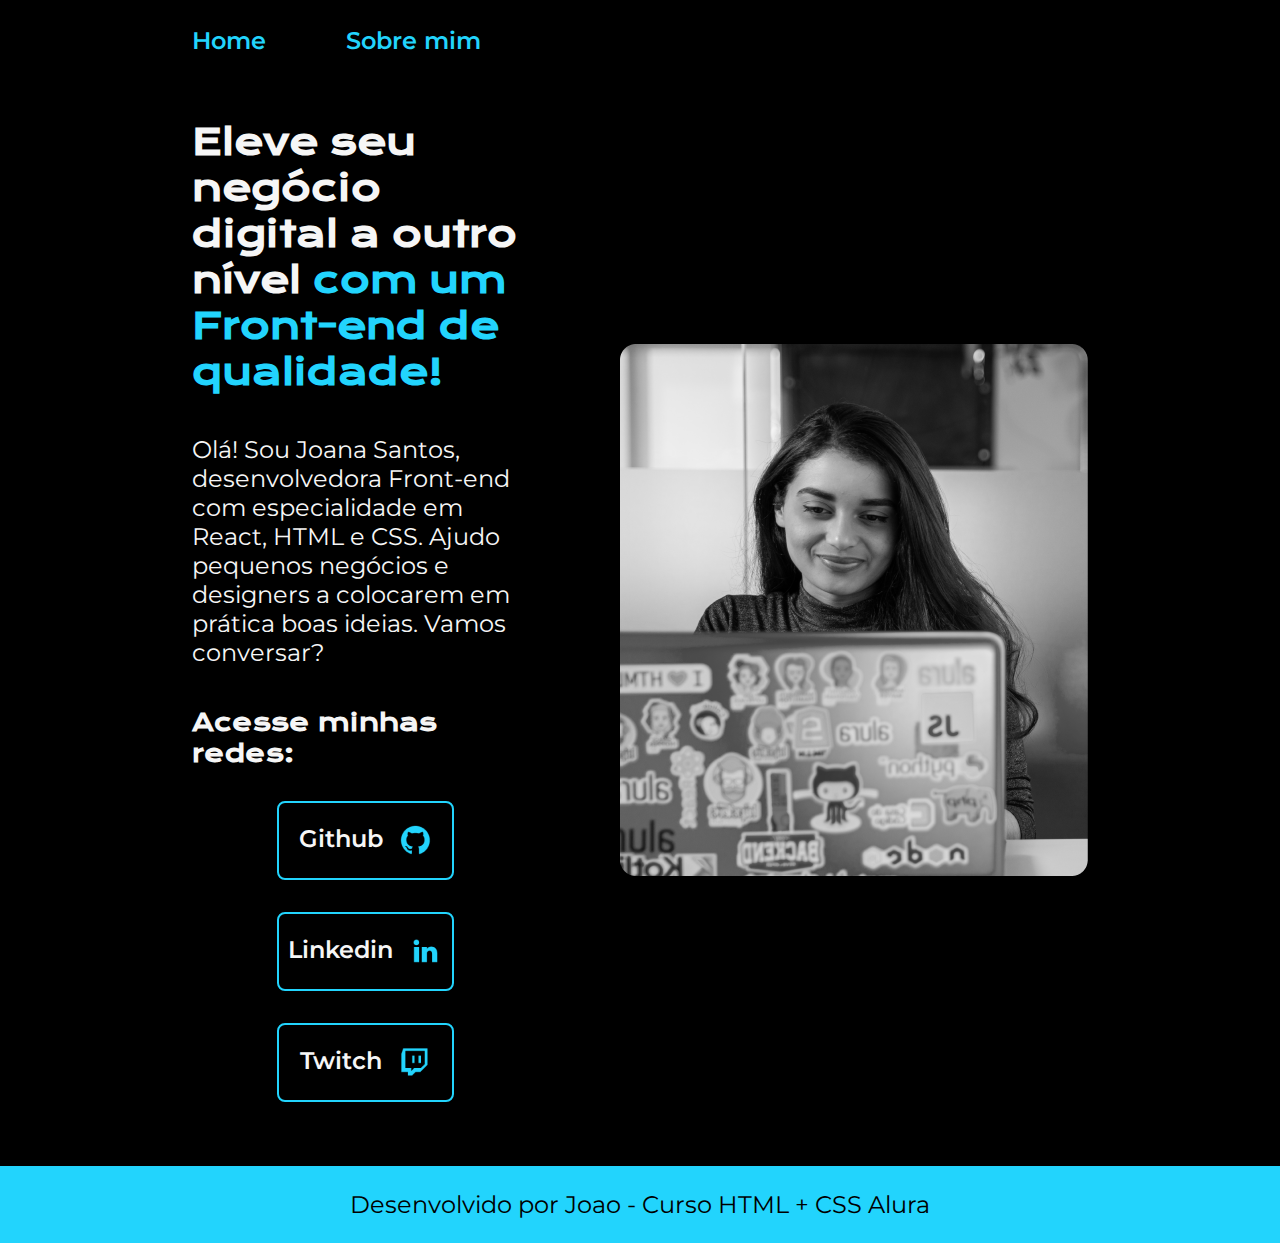
<file: index.html>
<!DOCTYPE html>
<html lang="pt-br">
<head>
    <meta charset="UTF-8">
    <meta http-equiv="X-UA-Compatible" content="IE=edge">
    <meta name="viewport" content="width=device-width, initial-scale=1.0">
    <link rel="stylesheet" href="styles.css">
    <title>Projeto 1 - Alura</title>
</head>
<body>
    <header class="cabecalho">
        <nav class="cabecalho__menu">
            <a class="cabecalho__menu__link" href="index.html">Home</a>
            <a class="cabecalho__menu__link" href="about.html">Sobre mim</a>
        </nav>
    </header>
    <main class="apresentacao">
        <section class="apresentacao__conteudo">
            <h1 class="apresentacao__conteudo__titulo">Eleve seu negócio digital a outro nível <strong class = "titulo-destaque">com um Front-end de qualidade!</strong></h1>
            <p class="apresentacao__conteudo__texto">Olá! Sou Joana Santos, desenvolvedora Front-end com especialidade em React, HTML e CSS. Ajudo pequenos negócios e designers a colocarem em prática boas ideias. Vamos conversar?</p>
            <div class="apresentacao__links">
            <h2 class="apresentacao__links__subtitulo">Acesse minhas redes:</h2> 
            <a href="https://github.com" class="botao">Github
                <img src="./assets/github.png">
            </a>
            <a href="https://linkedin.com" class="botao">Linkedin
                <img src="./assets/linkedin.png">
            </a>
            <a href="https://twitch.tv" class="botao">Twitch
                <img src="./assets/twitch.png">
            </a>
            </div>
        </section>
        <img class='apresentacao__imagem' src="./assets/imagem 1.png" alt="Foto da Joana programando">
    </main>
    <footer class="rodape">
        <p>Desenvolvido por Joao - Curso HTML + CSS Alura</p>
    </footer>
</body>
</html>
</file>
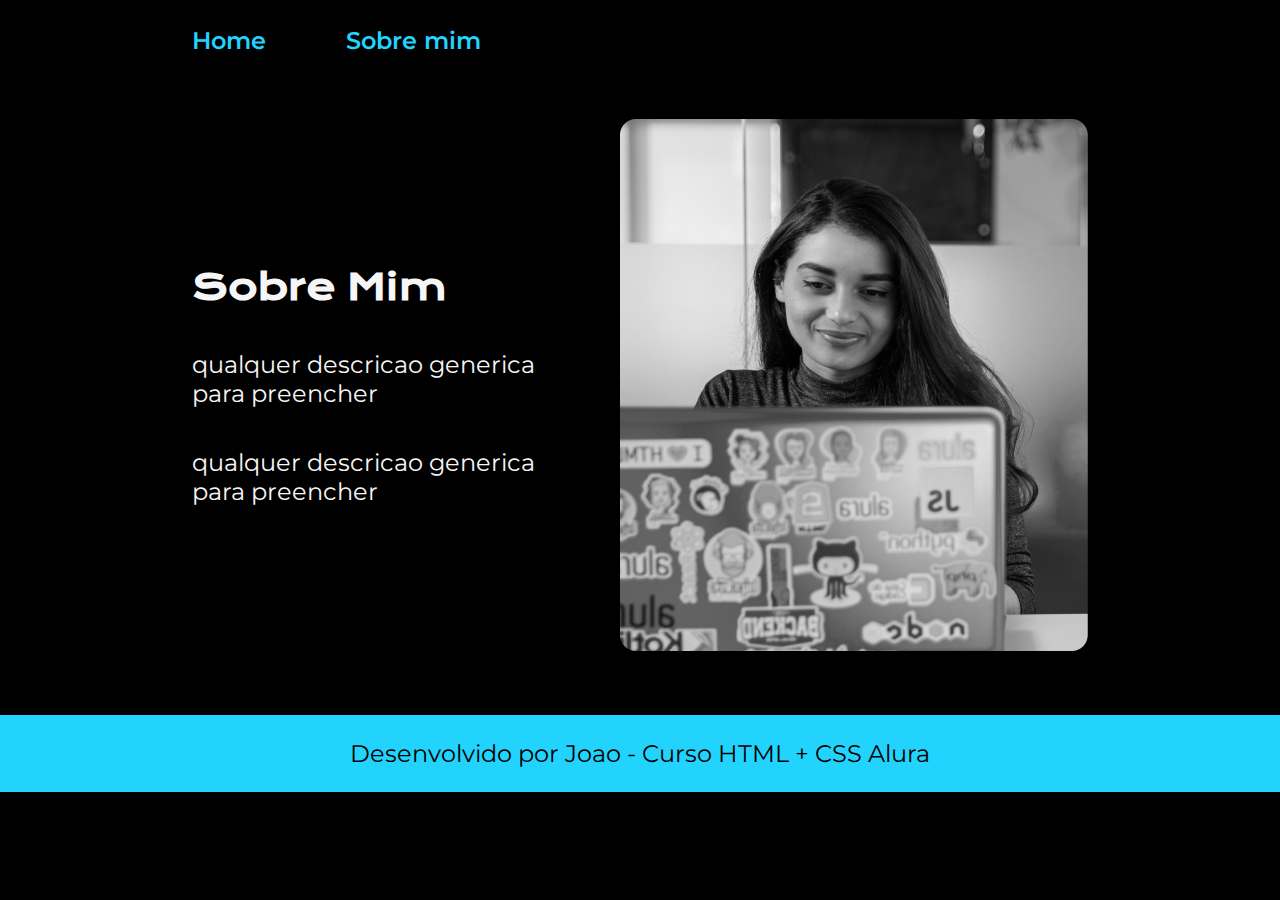
<file: about.html>
<!DOCTYPE html>
<html lang="pt-br">
<head>
    <meta charset="UTF-8">
    <meta http-equiv="X-UA-Compatible" content="IE=edge">
    <meta name="viewport" content="width=device-width, initial-scale=1.0">
    <link rel="stylesheet" href="styles.css">
    <title>Sobre mim</title>
</head>
<body>
    <header class="cabecalho">
        <nav class="cabecalho__menu">
            <a class="cabecalho__menu__link" href="index.html">Home</a>
            <a class="cabecalho__menu__link" href="about.html">Sobre mim</a>
        </nav>
    </header>

    <main class="apresentacao">
        <section class="apresentacao__conteudo">
            <h1 class="apresentacao__conteudo__titulo">Sobre Mim</h1>
            <p class="apresentacao__conteudo__texto">qualquer descricao generica para preencher</p>
            <p class="apresentacao__conteudo__texto">qualquer descricao generica para preencher</p>
        </section>
        <img src="./assets/imagem 1.png" alt="Foto da Joana programando">
    </main>

    <footer class="rodape">
        <p>Desenvolvido por Joao - Curso HTML + CSS Alura</p>
    </footer>

</body>
</html>
</file>
<file: styles.css>
@import url('https://fonts.googleapis.com/css2?family=Krona+One&family=Montserrat:wght@400;600&display=swap');

:root{
    --cor-primaria: #000000;
    --cor-secundaria: #f6f6f6;
    --cor-terciaria: #22d4fd;
    --cor-hover: #272727;

    --fonte-principal:  'Krona One', sans-serif;
    --fonte-secundaria: 'Montserrat', sans-serif;
}

*{
    margin: 0;
    padding: 0;
}

body {
    box-sizing: border-box;
    background-color: var(--cor-primaria);
    color: var(--cor-secundaria); 
}

.titulo-destaque{
    color: var(--cor-terciaria);
}

.cabecalho{
    padding: 2% 0% 0% 15%;
}

.cabecalho__menu{
    display: flex;
    gap: 80px;
}

.cabecalho__menu__link{
    font-family: var(--fonte-secundaria);
    font-size: 1.5rem;
    font-weight: 600;
    color: var(--cor-terciaria);
    text-decoration: none;
}

.apresentacao{
    padding: 5% 15%;
    display: flex;
    align-items: center;
    justify-content: space-between;
    gap: 82px;
}

.apresentacao__conteudo{
    width: 50%;
    font-family: var(--fonte-principal);
    display: flex;
    flex-direction: column;
    gap: 40px;
}

.apresentacao__conteudo__titulo{
    font-size: 2.25rem;
}

.apresentacao__conteudo__texto{
    font-size: 1.5rem;
    font-family: var(--fonte-secundaria);
}

.apresentacao__links {
    display: flex;
    flex-direction: column;
    justify-content: space-between;
    align-items: center;
    gap: 32px;
}

.botao{
    /* background-color: #22D4FD; */
    display: flex;
    justify-content: center;
    gap: 16px;
    border: 2px solid var(--cor-terciaria);
    width: 50%;
    text-align: center;
    border-radius: 8px;
    font-size: 1.5rem;
    padding: 21.5px 0;
    text-decoration: none;
    color: var(--cor-secundaria);
    font-family: var(--fonte-secundaria);
    font-weight: 600;
}

.botao:hover{
    background-color: var(--cor-hover);
}

.apresentacao__iamgem{
    width: 50%;
}

.rodape{
    text-align: center;
    background-color: var(--cor-terciaria);
    color: var(--cor-primaria);
    padding: 24px;
    font-family: var(--fonte-secundaria);
    font-size: 1.5rem;
    font-weight: 400;
}

.apresentacao_links__subtitulo{
    font-family: var(--fonte-principal);
    font-weight: 400;
    font-size: 1.5rem;
}

@media (max-width: 1200px){
    .apresentacao{
        flex-direction: column-reverse;
        padding: 5%

    }
    .cabecalho{
        padding: 10%;
    }
    .cabecalho__menu{
        justify-content: center;
    }
    .apresentacao__conteudo{
        width: auto;
    }
}
</file>
